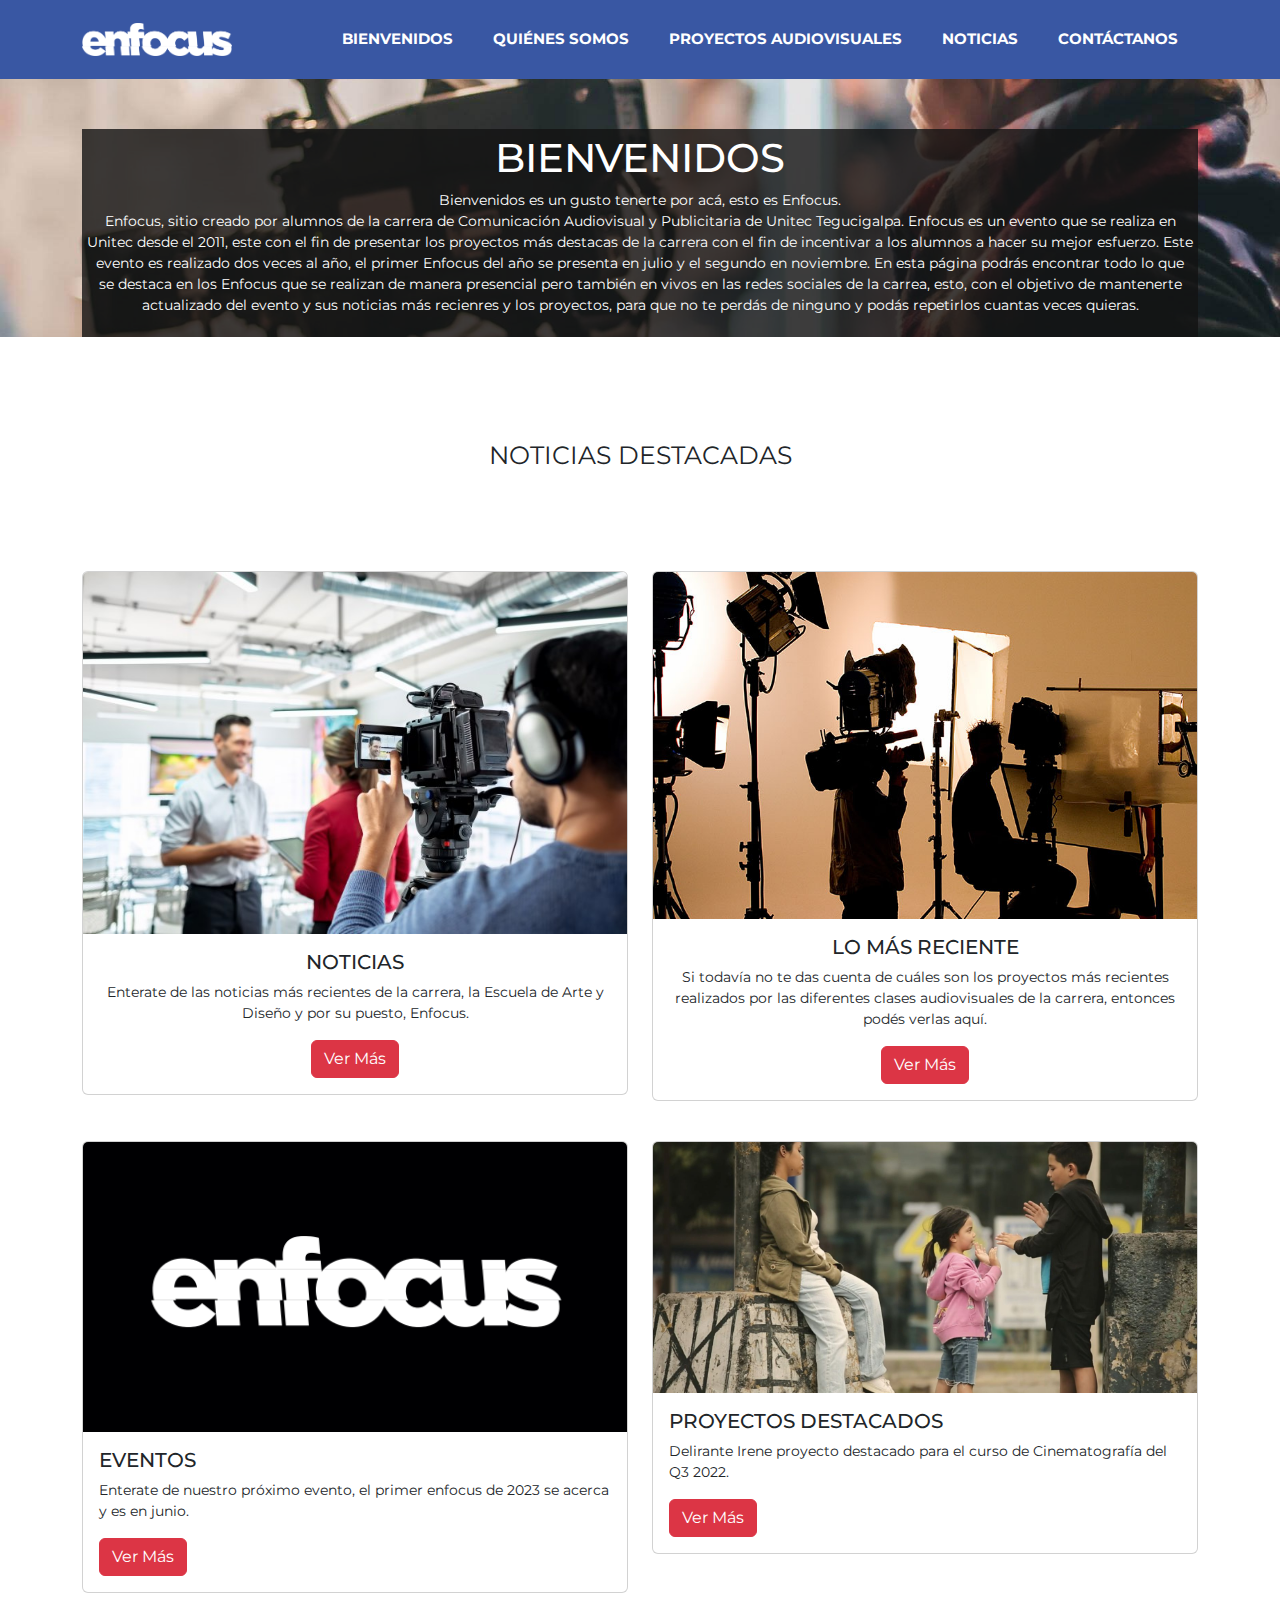
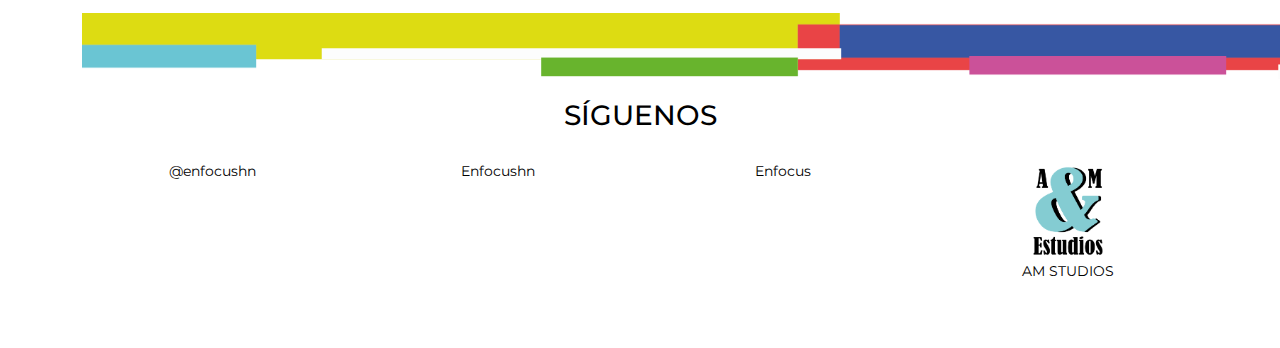
<file: index.html>
<!doctype html>
<html>
<head>
<meta charset="utf-8">
<meta name="viewport" content="width=device-width, initial-scale=1">
<title>Pagina Principal-EnfocusUNITEC</title>
	<link href="css/bootstrap.min.css" rel="stylesheet">
	<link href="css/bootstrap-custom.css" rel="stylesheet">
	<link rel="stylesheet" href="https://maxst.icons8.com/vue-static/landings/line-awesome/line-awesome/1.3.0/css/line-awesome.min.css">
	<link href="css/style.css" rel="stylesheet">
	
	</head>

<body>
	
	<header>
		
	<div class="container"> 
	
		<nav class="navbar navbar-expand-lg navbar-light bg-light">
		<a class="navbar-brand" href="index.html">
			<img src="img/logoenfocus.png" alt="Logo enfocus unitec" class="img-fluid" width="200px">
			</a>
		
		<button class="navbar-toggler" type="button" data-bs-toggle="collapse" 
		data-bs-target="#navbar" aria-controls="navbar" aria-expanded="false" 
		aria-label="Toggle navigation">
		<span class="navbar-toggler-icon"></span>
		</button>
			
		<div class="collapse navbar-collapse" id="navbar">
		<ul class="navbar-nav ms-auto">
		<li class="nav-item active">
	
			
		</li>
		<li class="nav-item">
		<a class="nav-link" href="index.html">Bienvenidos</a>
		</li>
		<li class="nav-item">
		<a class="nav-link" href="quienes-somos.html">Quiénes Somos</a>
		</li>
		<li class="nav-item">
		<a class="nav-link" href="proyectos.html">Proyectos Audiovisuales</a>
		</li>
		<li class="nav-item">
		<a class="nav-link" href="noticias.html">Noticias</a>
		</li>
		<li class="nav-item">
		<a class="nav-link" href="contacto.html">Contáctanos</a>
		</li>
		</ul>
		</div>
		</nav>
			
	</div>
	</header>
	
	
	<section id="homepage">
	<div class="container">
			
		<div id="informacion">
			
			<h1>BIENVENIDOS</h1>
			
			<p>Bienvenidos es un gusto tenerte por acá, esto es Enfocus. <br> Enfocus, sitio creado por alumnos de la carrera de Comunicación Audiovisual y Publicitaria de Unitec Tegucigalpa. Enfocus es un evento que se realiza en Unitec desde el 2011, este con el fin de presentar los proyectos más destacas de la carrera con el fin de incentivar a los alumnos a hacer su mejor esfuerzo. Este evento es realizado dos veces al año, el primer Enfocus del año se presenta en julio y el segundo en noviembre. En esta página podrás encontrar todo lo que se destaca en los Enfocus que se realizan de manera presencial pero también en vivos en las redes sociales de la carrea, esto, con el objetivo de mantenerte actualizado del evento y sus noticias más recienres y los proyectos, para que no te perdás de ninguno y podás repetirlos cuantas veces quieras. </p>
		</div>	
		
		</div>
	</section>
	
	
	<section id="noticias">
	<div class="container">
		<p id="destacadas" align="center">NOTICIAS DESTACADAS</p>
		<div class="row"> 
		
		<article class="col-lg-6 col-sm-12 col-12">
		<div class="card">
  		<img src="img/visual-noticias-1.jpg" class="card-img-top" alt="imghp5" width="100px">
  		<div class="card-body">
   		 	<h5 class="card-title">NOTICIAS</h5>
    		<p class="card-text">Enterate de las noticias más recientes de la carrera, la Escuela de Arte y Diseño y por su puesto, Enfocus.</p>
    		<a href="noticias.html"><button type="button" class="btn btn-danger">Ver Más</button></a>
  		
	</div>
	</div>	
	</article>		
	
		<article class="col-lg-6 col-sm-12 col-12">
		<div class="card">
  		<img src="img/visual-noticias-7.jpg" class="card-img-top" alt="visualnot" width="200px">
  		<div class="card-body">
   		 	<h5 class="card-title">LO MÁS RECIENTE</h5>
    		<p class="card-text">Si todavía no te das cuenta de cuáles son los proyectos más recientes realizados por las diferentes clases audiovisuales de la carrera, entonces podés verlas aquí.</p>
    		<a href="proyectos.html"><button type="button" class="btn btn-danger">Ver Más</button></a>
  	
	</div>
	</div>	
	</article>		
		
	</div>
	</div>
	</section>
	
	<section id="noticias-2">
	<div class="container">
	<div class="row"> 
		
		<article class="col-lg-6 col-sm-12 col-12">
	<div class="card">
  		<img src="img/enfocus-logo.png" class="card-img-top" alt="logo" width="100px">
  		<div class="card-body">
   		 	<h5 class="card-title">EVENTOS</h5>
    		<p class="card-text">Enterate de nuestro próximo evento, el primer enfocus de 2023 se acerca y es en junio.</p>
    		<a href="noticias.html"><button  type="button" class="btn btn-danger">Ver Más</button></a>
  		</div>
	</div>	
	</article>		
		
		<article class="col-lg-6 col-sm-12 col-12">
	<div class="card">
  		<img src="img/delirante-proyecto.jpeg" class="card-img-top" alt="deliranteirene" width="200px">
  		<div class="card-body">
   		 	<h5 class="card-title">PROYECTOS DESTACADOS</h5>
    		<p class="card-text">Delirante Irene proyecto destacado para el curso de Cinematografía del Q3 2022.</p>
    		<a href="proyectos.html"><button type="button" class="btn btn-danger">Ver Más</button></a>
  		</div>
	</div>	
	</article>		
		
		</div>
		</div>
	</section>
	
	<footer>
	
		<section id="grafismo">
			<div class="container">
			<img src="img/enfocusgrafismo2_Mesa de trabajo 1.png" alt="enfocusgraf" width="1350">
			</div>
		</section>
		
		<section id="redes">
		<div class="container">
			
		<h3 class="pfs">SÍGUENOS</h3>
			
			<div class="row">
			<article class="col-lg-3 col-sm-6 col-12">
	
				<a href="https://www.instagram.com/asociacioncayp/" class="icon"><i class="lab la-instagram"></i></a>
			
				<p>@enfocushn</p>
					
			</article>
			
			<article class="col-lg-3 col-sm-6 col-12">
				<a  href="https://www.facebook.com/asociacion.creativos" class="icon"><i class="lab la-facebook-f"></i></a>
				
				<p>Enfocushn</p>
			</article>
				
			<article class="col-lg-3 col-sm-6 col-12">
				<a href="https://www.youtube.com/@UNITECineyTV" class="icon"><i class="lab la-youtube"></i></a> 
				
				<p>Enfocus</p>
				

			</article>
				
				<article class="col-lg-3 col-sm-6 col-12">
				<img src="img/logo-agencia_Mesa de trabajo 1.png" alt="logoagencia" width="100px">
				<p>AM STUDIOS</p>
			</article>
			
		</div>
		</div>
		</section>
	
	
	</footer>
	
	<script src="js/jquery.min.js"></script>
	<script src="js/bootstrap.min.js"></script>
	
</body>
</html>
</file>
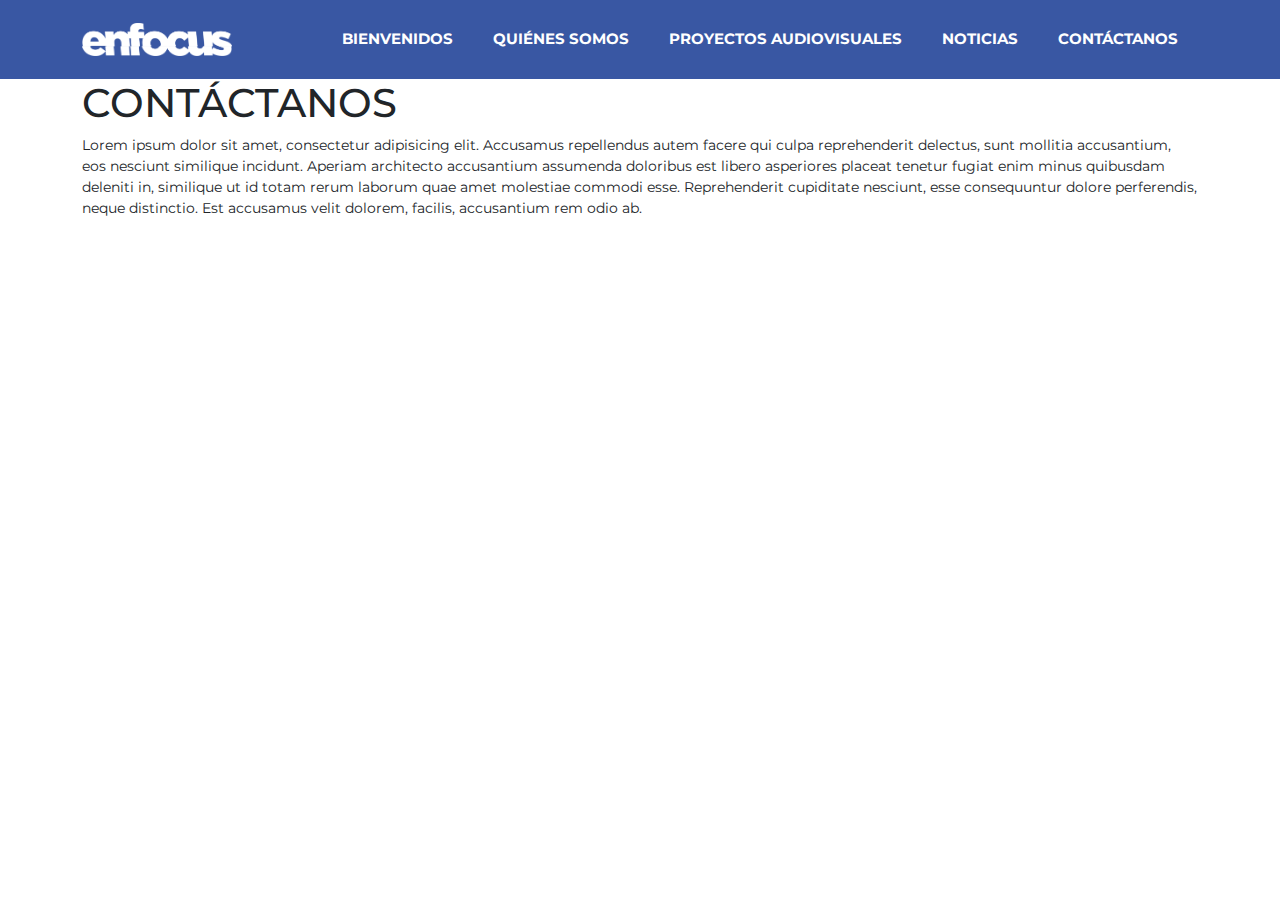
<file: contacto.html>
<!doctype html>
<html>
<head>
<meta charset="utf-8">
<meta name="viewport" content="width=device-width, initial-scale=1">
<title>Contacto-Enfocus</title>
	<link href="css/bootstrap.min.css" rel="stylesheet">
	<link href="css/bootstrap-custom.css" rel="stylesheet">
	<link href="css/style.css" rel="stylesheet">
	
</head>

<body>
	
	<header>
		
	<div class="container"> 
	
		<nav class="navbar navbar-expand-lg navbar-light bg-light">
		<a class="navbar-brand" href="index.html">
			<img src="img/logoenfocus.png" alt="Logo enfocus unitec" class="img-fluid" width="200px">
			</a>
		
		<button class="navbar-toggler" type="button" data-bs-toggle="collapse" 
		data-bs-target="#navbar" aria-controls="navbar" aria-expanded="false" 
		aria-label="Toggle navigation">
		<span class="navbar-toggler-icon"></span>
		</button>
			
		<div class="collapse navbar-collapse" id="navbar">
		<ul class="navbar-nav ms-auto">
		<li class="nav-item active">
		
			
		</li>
		<li class="nav-item">
		<a class="nav-link" href="index.html">Bienvenidos</a>
		</li>
		<li class="nav-item">
		<a class="nav-link" href="quienes-somos.html">Quiénes Somos</a>
		</li>
		<li class="nav-item">
		<a class="nav-link" href="proyectos.html">Proyectos Audiovisuales</a>
		</li>
		<li class="nav-item">
		<a class="nav-link" href="noticias.html">Noticias</a>
		</li>
		<li class="nav-item">
		<a class="nav-link" href="contacto.html">Contáctanos</a>
		</li>
		</ul>
		</div>
		</nav>
			
	</div>
	</header>
	
	<section id="informacion-contacto">
	<div class="container">
			
			<h1>CONTÁCTANOS</h1>
			
			<p>Lorem ipsum dolor sit amet, consectetur adipisicing elit. Accusamus repellendus autem facere qui culpa reprehenderit delectus, sunt mollitia accusantium, eos nesciunt similique incidunt. Aperiam architecto accusantium assumenda doloribus est libero asperiores placeat tenetur fugiat enim minus quibusdam deleniti in, similique ut id totam rerum laborum quae amet molestiae commodi esse. Reprehenderit cupiditate nesciunt, esse consequuntur dolore perferendis, neque distinctio. Est accusamus velit dolorem, facilis, accusantium rem odio ab.</p>
		
		</div>	
		</section>
	
</body>
</html>
</file>
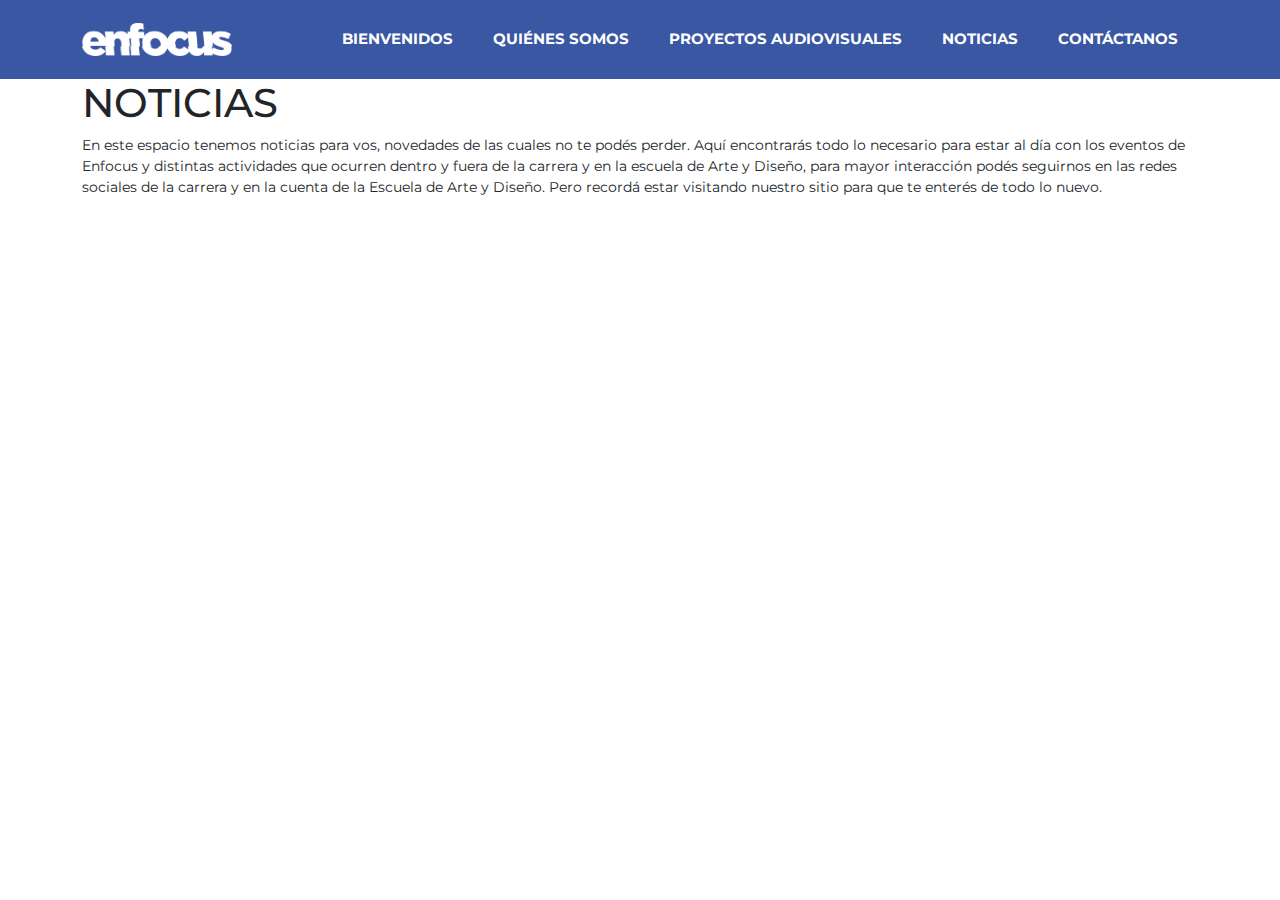
<file: noticias.html>
<!doctype html>
<html>
<head>
<meta charset="utf-8">
<meta name="viewport" content="width=device-width, initial-scale=1">
<title>Noticias-Enfocus</title>
	<link href="css/bootstrap.min.css" rel="stylesheet">
	<link href="css/bootstrap-custom.css" rel="stylesheet">
	<link href="css/style.css" rel="stylesheet">
</head>

<body>
	
	<header>
		
	<div class="container"> 
	
		<nav class="navbar navbar-expand-lg navbar-light bg-light">
		<a class="navbar-brand" href="index-engage.html">
			<img src="img/logoenfocus.png" alt="Logo enfocus unitec" class="img-fluid" width="200px">
			</a>
		
		<button class="navbar-toggler" type="button" data-bs-toggle="collapse" 
		data-bs-target="#navbar" aria-controls="navbar" aria-expanded="false" 
		aria-label="Toggle navigation">
		<span class="navbar-toggler-icon"></span>
		</button>
			
		<div class="collapse navbar-collapse" id="navbar">
		<ul class="navbar-nav ms-auto">
		<li class="nav-item active">

			
		</li>
		<li class="nav-item">
		<a class="nav-link" href="index.html">Bienvenidos</a>
		</li>
		<li class="nav-item">
		<a class="nav-link" href="quienes-somos.html">Quiénes Somos</a>
		</li>
		<li class="nav-item">
		<a class="nav-link" href="proyectos.html">Proyectos Audiovisuales</a>
		</li>
		<li class="nav-item">
		<a class="nav-link" href="noticias.html">Noticias</a>
		</li>
		<li class="nav-item">
		<a class="nav-link" href="contacto.html">Contáctanos</a>
		</li>
		</ul>
		</div>
		</nav>
			
	</div>
	</header>
	
	<section id="informacion-noticias">
	<div class="container">
			
			<h1>NOTICIAS</h1>
			
			<p>En este espacio tenemos noticias para vos, novedades de las cuales no te podés perder. Aquí encontrarás todo lo necesario para estar al día con los eventos de Enfocus y distintas actividades que ocurren dentro y fuera de la carrera y en la escuela de Arte y Diseño, para mayor interacción podés seguirnos en las redes sociales de la carrera y en la cuenta de la Escuela de Arte y Diseño. Pero recordá estar visitando nuestro sitio para que te enterés de todo lo nuevo.</p>
		
		</div>	
		</section>
	
</body>
</html>
</file>
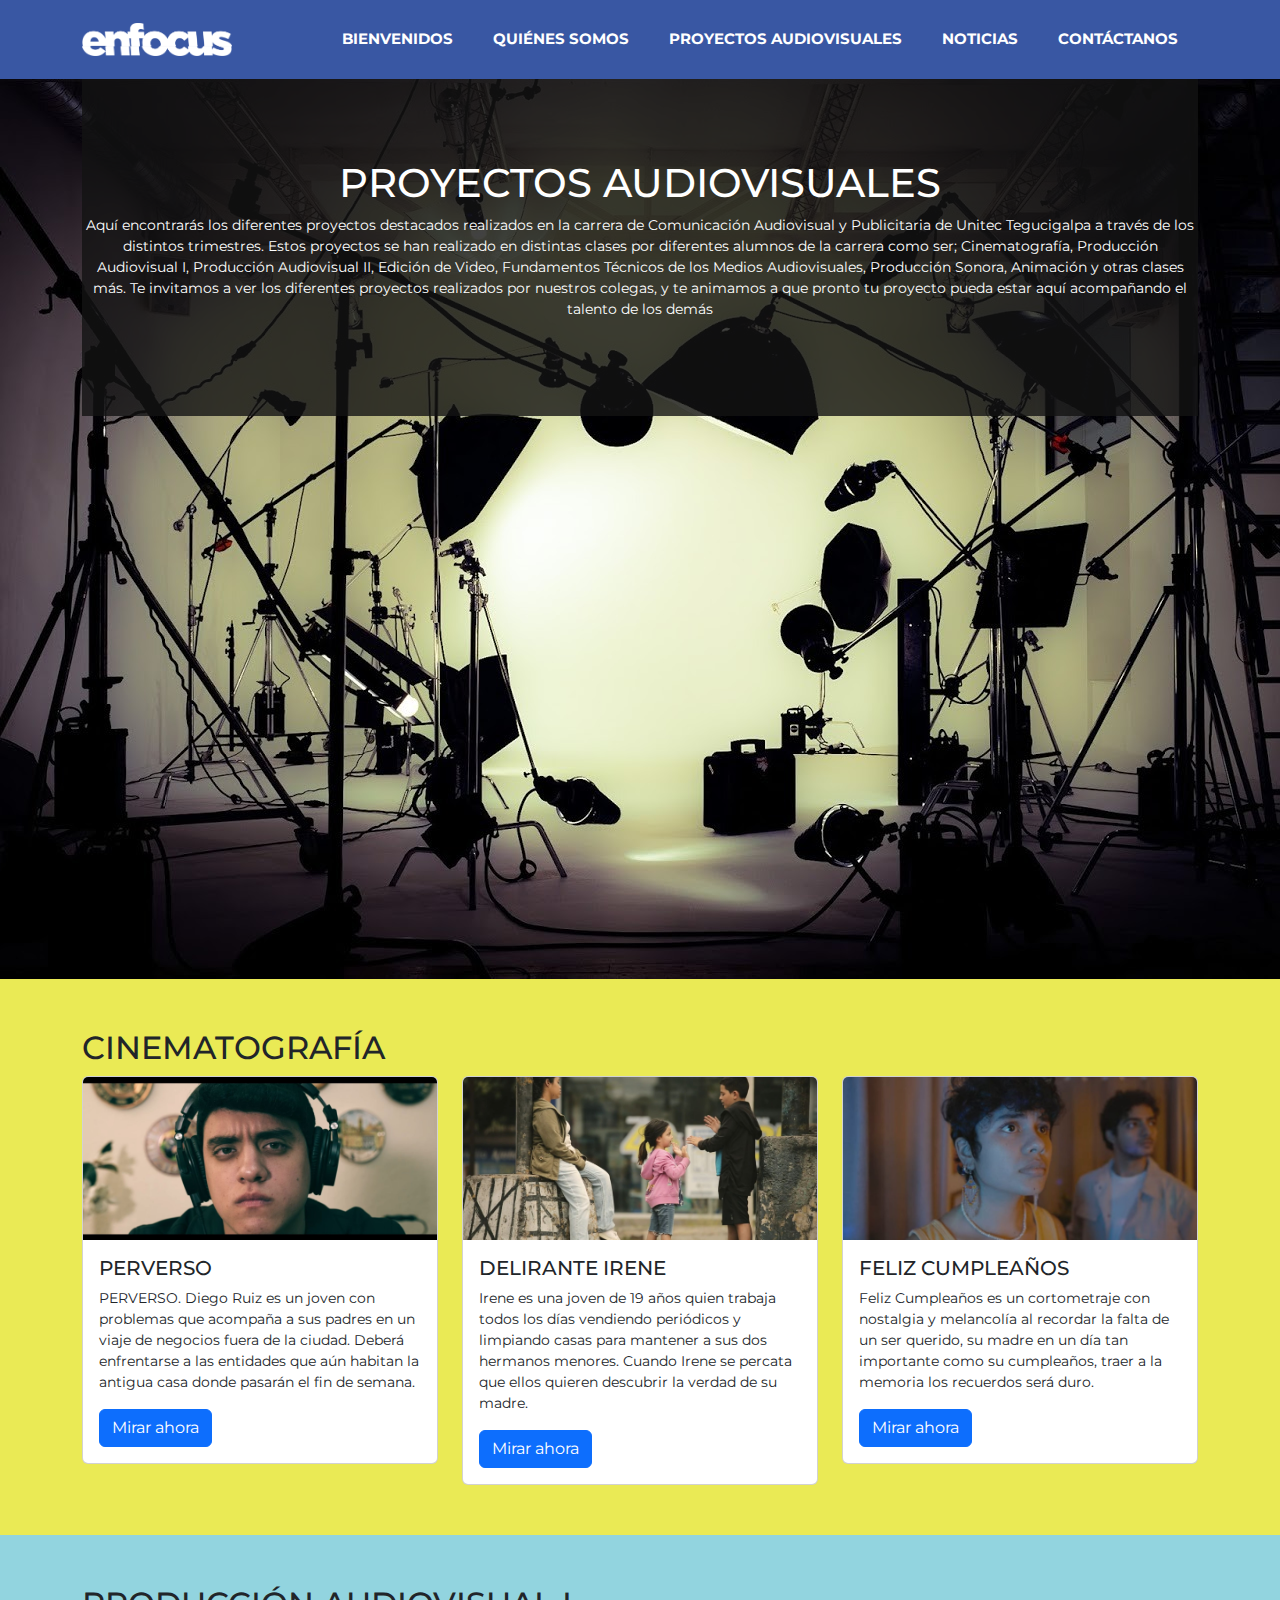
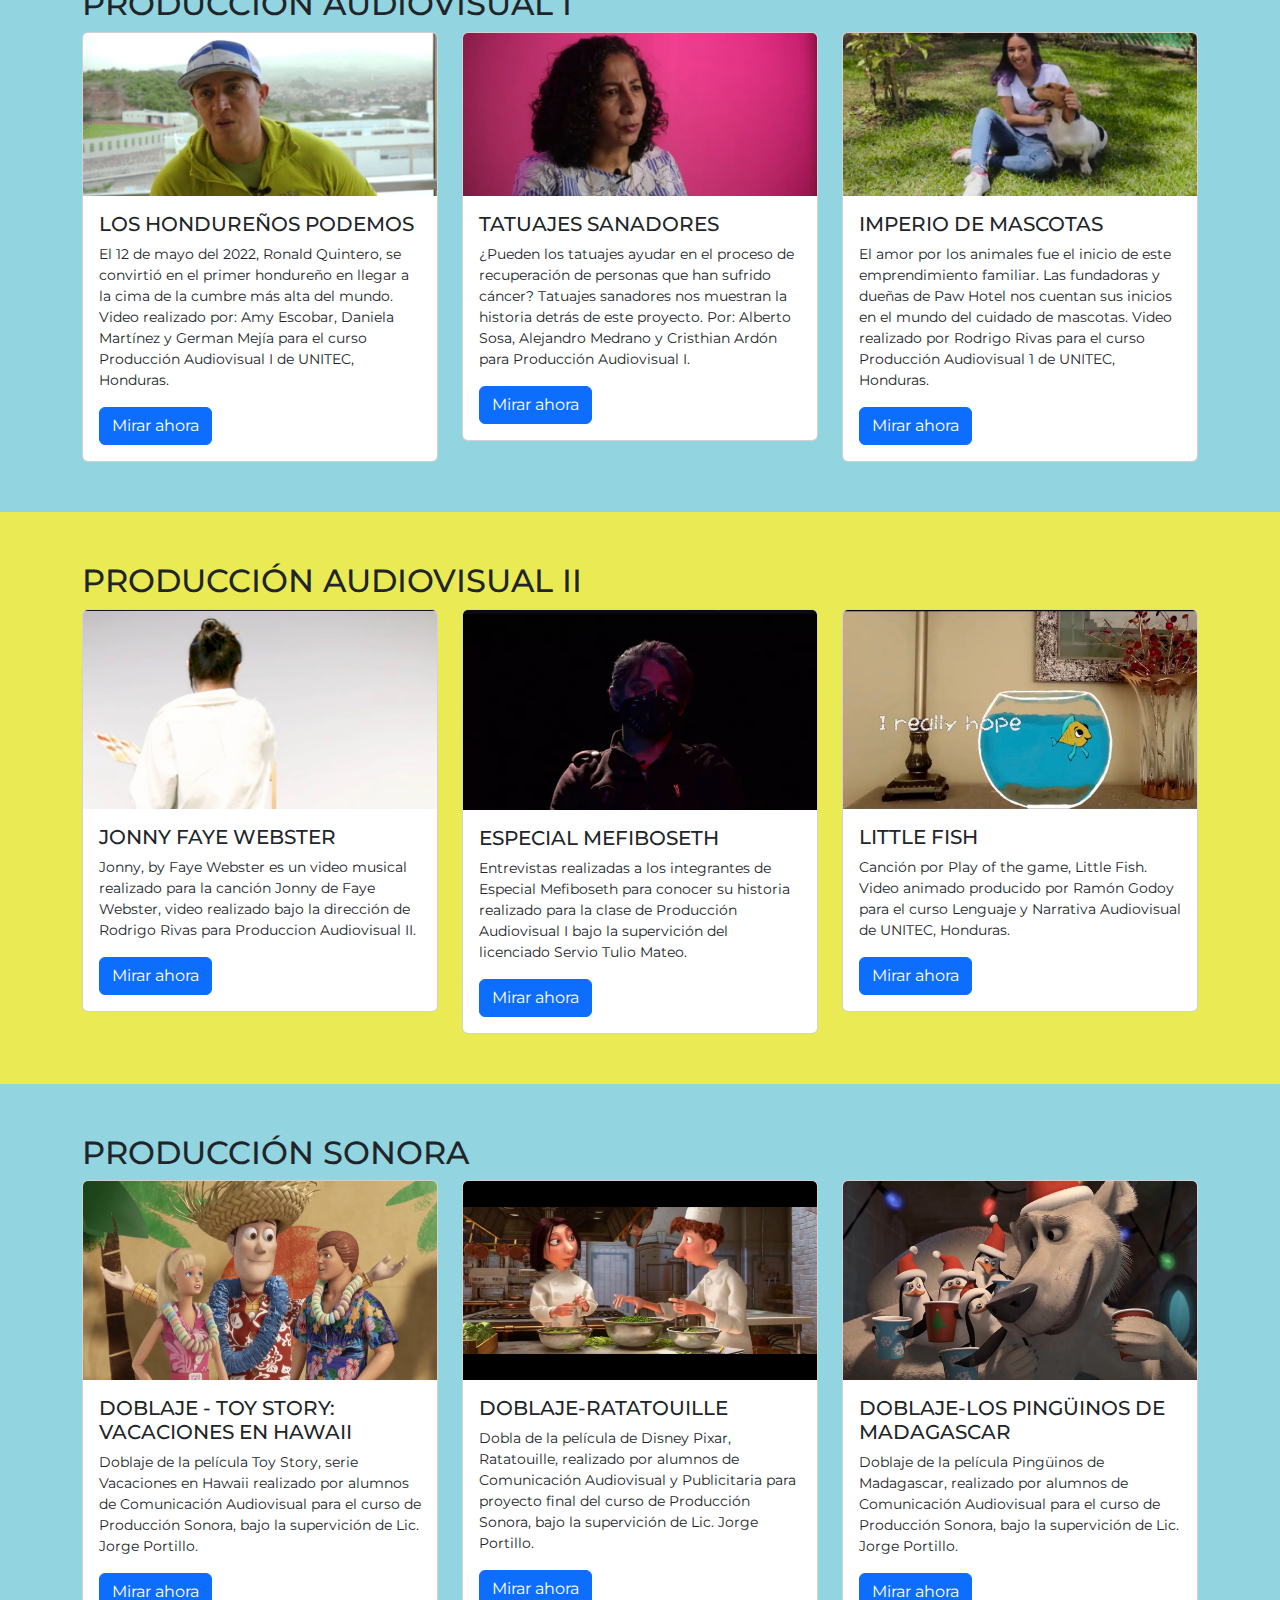
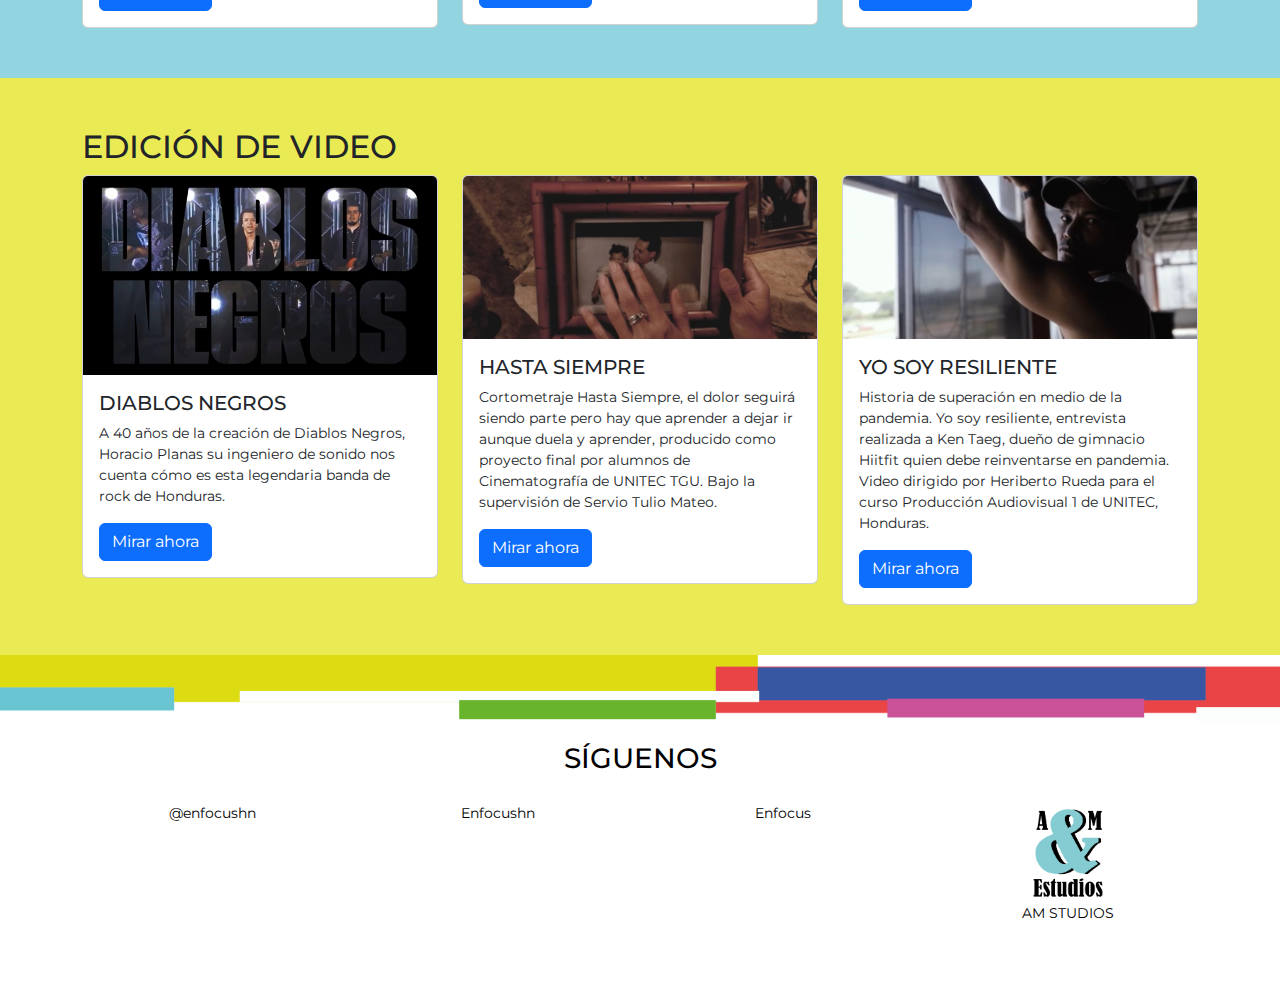
<file: proyectos.html>
<!doctype html>
<html>
<head>
<meta charset="utf-8">
<meta name="viewport" content="width=device-width, initial-scale=1">
<title>Pagina Proyectos Audiovisuales-Enfocus</title>
	<link href="css/bootstrap.min.css" rel="stylesheet">
	<link href="css/bootstrap-custom.css" rel="stylesheet">
	<link href="css/style.css" rel="stylesheet">
	<link rel="stylesheet" href="https://maxst.icons8.com/vue-static/landings/line-awesome/line-awesome/1.3.0/css/line-awesome.min.css">
</head>

<body>
	
	<header>
		
	<div class="container"> 
	
		<nav class="navbar navbar-expand-lg navbar-light bg-light">
		<a class="navbar-brand" href="index.html">
			<img src="img/logoenfocus.png" alt="Logo enfocus unitec" class="img-fluid" width="200px">
			</a>
		
		<button class="navbar-toggler" type="button" data-bs-toggle="collapse" 
		data-bs-target="#navbar" aria-controls="navbar" aria-expanded="false" 
		aria-label="Toggle navigation">
		<span class="navbar-toggler-icon"></span>
		</button>
			
		<div class="collapse navbar-collapse" id="navbar">
		<ul class="navbar-nav ms-auto">
		<li class="nav-item active">
		
			
		</li>
		<li class="nav-item">
		<a class="nav-link" href="index.html">Bienvenidos</a>
		</li>
		<li class="nav-item">
		<a class="nav-link" href="quienes-somos.html">Quiénes Somos</a>
		</li>
		<li class="nav-item">
		<a class="nav-link" href="proyectos.html">Proyectos Audiovisuales</a>
		</li>
		<li class="nav-item">
		<a class="nav-link" href="noticias.html">Noticias</a>
		</li>
		<li class="nav-item">
		<a class="nav-link" href="contacto.html">Contáctanos</a>
		</li>
		</ul>
		</div>
		</nav>
			
	</div>
	</header>
	
	<section id="proyectos-audiovisuales">
	<div class="container">
		
		<div id="informacion-proyectos">
		
			<h1>PROYECTOS AUDIOVISUALES</h1>
			
			<p>Aquí encontrarás los diferentes proyectos destacados realizados en la carrera de Comunicación Audiovisual y Publicitaria de Unitec Tegucigalpa a través de los distintos trimestres. Estos proyectos se han realizado en distintas clases por diferentes alumnos de la carrera como ser; Cinematografía, Producción Audiovisual I, Producción Audiovisual II, Edición de Video, Fundamentos Técnicos de los Medios Audiovisuales, Producción Sonora, Animación y otras clases más. Te invitamos a ver los diferentes proyectos realizados por nuestros colegas, y te animamos a que pronto tu proyecto pueda estar aquí acompañando el talento de los demás </p>
		
		</div>
		</div>
		</section>
		
	<section id="cinematografia">
	<div class="container">
		
		<h2>CINEMATOGRAFÍA</h2>
		
		<div class="row"> 
		
		<article class="col-lg-4 col-sm-12 col-12">
		<div class="card">
  		<img src="img/perverso-proyecto.jpeg" class="card-img-top" alt="imgproyectos1" width="100px">
  		<div class="card-body">
   		 	<h5 class="card-title">PERVERSO</h5>
    		<p class="card-text">PERVERSO. Diego Ruiz es un joven con problemas que acompaña a sus padres en un viaje de negocios fuera de la ciudad. Deberá enfrentarse a las entidades que aún habitan la antigua casa donde pasarán el fin de semana.</p>
    		<a href="https://youtu.be/rA5ayjFnpYE"><button type="button" class="btn btn-primary">Mirar ahora</button></a>
  		</div>
		</div>	
		</article>	
			
		
		<article class="col-lg-4 col-sm-12 col-12">
		<div class="card">
  		<img src="img/delirante-proyecto.jpeg" class="card-img-top" alt="imgproyectos2" width="100px">
  		<div class="card-body">
   		 	<h5 class="card-title">DELIRANTE IRENE</h5>
    		<p class="card-text">Irene es una joven de 19 años quien trabaja todos los días vendiendo periódicos y limpiando casas para mantener a sus dos hermanos menores. Cuando Irene se percata que ellos quieren descubrir la verdad de su madre.</p>
    		<button type="button" class="btn btn-primary">Mirar ahora</button> 
  		</div>
		</div>	
		</article>	
		
		<article class="col-lg-4 col-sm-12 col-12">
		<div class="card">
  		<img src="img/felizcumple-proyecto.jpeg" class="card-img-top" alt="imgproyectos3" width="100px">
  		<div class="card-body">
   		 	<h5 class="card-title">FELIZ CUMPLEAÑOS</h5>
    		<p class="card-text">Feliz Cumpleaños es un cortometraje con nostalgia y melancolía al recordar la falta de un ser querido, su madre en un día tan importante como su cumpleaños, traer a la memoria los recuerdos será duro.</p>
    		<button type="button" class="btn btn-primary">Mirar ahora</button> 
  		</div>
		</div>	
		</article>		
	
		
	</div>
	</div>
	</section>
		
	
	<section id="produccion1">
	<div class="container">
		
		<h2>PRODUCCIÓN AUDIOVISUAL I</h2>
		
		
		<div class="row"> 
		
		<article class="col-lg-4 col-sm-12 col-12">
		<div class="card">
  		<img src="img/loshondureños-proyecto.jpeg" class="card-img-top" alt="imgproyectos4" width="100px">
  		<div class="card-body">
   		 	<h5 class="card-title">LOS HONDUREÑOS PODEMOS</h5>
    		<p class="card-text"> El 12 de mayo del 2022, Ronald Quintero, se convirtió en el primer hondureño en llegar a la cima de la cumbre más alta del mundo.
			Video realizado por: Amy Escobar, Daniela Martínez y German Mejía para el curso Producción Audiovisual I de UNITEC, Honduras.</p>
    		<button type="button" class="btn btn-primary">Mirar ahora</button> 
  		</div>
		</div>	
		</article>	
			
		
		<article class="col-lg-4 col-sm-12 col-12">
		<div class="card">
  		<img src="img/tatuajes-proyecto.jpeg" class="card-img-top" alt="imgproyectos5" width="100px">
			
  		<div class="card-body">
   		 	<h5 class="card-title">TATUAJES SANADORES</h5>
    		<p class="card-text">¿Pueden los tatuajes ayudar en el proceso de recuperación de personas que han sufrido cáncer? Tatuajes sanadores nos muestran la historia detrás de este proyecto. Por: Alberto Sosa, Alejandro Medrano y Cristhian Ardón para Producción Audiovisual I.</p>
    		<button type="button" class="btn btn-primary">Mirar ahora</button> 
  		</div>
		</div>	
		</article>	
		
		<article class="col-lg-4 col-sm-12 col-12">
		<div class="card">
  		<img src="img/imperiomascotas-proyecto.jpeg" class="card-img-top" alt="imgproyectos6" width="100px">
  		<div class="card-body">
   		 	<h5 class="card-title">IMPERIO DE MASCOTAS</h5>
    		<p class="card-text">El amor por los animales fue el inicio de este emprendimiento familiar. Las fundadoras y dueñas de Paw Hotel nos cuentan sus inicios en el mundo del cuidado de mascotas. Video realizado por Rodrigo Rivas para el curso Producción Audiovisual 1 de UNITEC, Honduras.</p>
    		<button type="button" class="btn btn-primary">Mirar ahora</button> 
  		</div>
		</div>	
		</article>		
	
		
	</div>
	</div>
	</section>
	
	<section id="produccion2">
	<div class="container">
		
		<h2>PRODUCCIÓN AUDIOVISUAL II</h2>
		
		<div class="row"> 
		
		<article class="col-lg-4 col-sm-12 col-12">
		<div class="card">
  		<img src="img/Jonny-Faye Webster.jpeg" class="card-img-top" alt="imgproyectos7" width="100px">
  		<div class="card-body">
   		 	<h5 class="card-title">JONNY FAYE WEBSTER</h5>
    		<p class="card-text">Jonny, by Faye Webster es un video musical realizado para la canción Jonny de Faye Webster, video realizado bajo la dirección de Rodrigo Rivas para Produccion Audiovisual II.</p>
    		<button type="button" class="btn btn-primary">Mirar ahora</button> 
  		</div>
		</div>	
		</article>	
			
		
		<article class="col-lg-4 col-sm-12 col-12">
		<div class="card">
  		<img src="img/Especial-Mefiboseth.jpeg" class="card-img-top" alt="imgproyectos8" width="100px">
			
  		<div class="card-body">
   		 	<h5 class="card-title">ESPECIAL MEFIBOSETH</h5>
    		<p class="card-text">Entrevistas realizadas a los integrantes de Especial Mefiboseth para conocer su historia realizado para la clase de Producción Audiovisual I bajo la supervición del licenciado Servio Tulio Mateo.</p>
    		<button type="button" class="btn btn-primary">Mirar ahora</button> 
  		</div>
		</div>	
		</article>	
		
		<article class="col-lg-4 col-sm-12 col-12">
		<div class="card">
  		<img src="img/Little Fish.jpeg" class="card-img-top" alt="imgproyectos9" width="100px">
  		<div class="card-body">
   		 	<h5 class="card-title">LITTLE FISH</h5>
    		<p class="card-text">Canción por Play of the game, Little Fish. Video animado producido por Ramón Godoy para el curso Lenguaje y Narrativa Audiovisual de UNITEC, Honduras.</p>
    		<button type="button" class="btn btn-primary">Mirar ahora</button> 
  		</div>
		</div>	
		</article>		
	
		
	</div>
	</div>
	</section>
	
			<section id="produccionsonora">
			<div class="container">
		
		<h2>PRODUCCIÓN SONORA</h2>
			
		
		<div class="row"> 
		
		<article class="col-lg-4 col-sm-12 col-12">
		<div class="card">
  		<img src="img/toystory-proyecto.jpeg" class="card-img-top" alt="imgproyectos13" width="100px">
  		<div class="card-body">
   		 	<h5 class="card-title">DOBLAJE - TOY STORY: VACACIONES EN HAWAII</h5>
    		<p class="card-text">Doblaje de la película Toy Story, serie Vacaciones en Hawaii realizado por alumnos de Comunicación Audiovisual para el curso de Producción Sonora, bajo la supervición de Lic. Jorge Portillo.</p>
    		<button type="button" class="btn btn-primary">Mirar ahora</button> 
  		</div>
		</div>	
		</article>	
			
		
		<article class="col-lg-4 col-sm-12 col-12">
		<div class="card">
  		<img src="img/ratatouille-proyecto.jpeg" class="card-img-top" alt="imgproyectos14" width="100px">
			
  		<div class="card-body">
   		 	<h5 class="card-title">DOBLAJE-RATATOUILLE</h5>
    		<p class="card-text">Dobla de la película de Disney Pixar, Ratatouille, realizado por alumnos de Comunicación Audiovisual y Publicitaria para proyecto final  del curso de Producción Sonora, bajo la supervición de Lic. Jorge Portillo. </p>
    		<button type="button" class="btn btn-primary">Mirar ahora</button> 
  		</div>
		</div>	
		</article>	
		
		<article class="col-lg-4 col-sm-12 col-12">
		<div class="card">
  		<img src="img/pinguinos-proyecto.jpeg" class="card-img-top" alt="imgproyectos15" width="100px">
  		<div class="card-body">
   		 	<h5 class="card-title">DOBLAJE-LOS PINGÜINOS DE MADAGASCAR</h5>
    		<p class="card-text">Doblaje de la película Pingüinos de Madagascar, realizado por alumnos de Comunicación Audiovisual para el curso de Producción Sonora, bajo la supervición de Lic. Jorge Portillo.</p>
    		<button type="button" class="btn btn-primary">Mirar ahora</button> 
  		</div>
		</div>	
		</article>		
	
		
	</div>
	</div>
	</section>
	
	
		<section id="edicionvideo">
	<div class="container">
		
		<h2>EDICIÓN DE VIDEO</h2>
		
		<div class="row"> 
		
		<article class="col-lg-4 col-sm-12 col-12">
		<div class="card">
  		<img src="img/diablos-proyecto.jpeg" class="card-img-top" alt="imgproyectos10" width="100px">
  		<div class="card-body">
   		 	<h5 class="card-title">DIABLOS NEGROS</h5>
    		<p class="card-text">A 40 años de la creación de Diablos Negros, Horacio Planas su ingeniero de sonido nos cuenta cómo es esta legendaria banda de rock de Honduras.</p>
    		<button type="button" class="btn btn-primary">Mirar ahora</button> 
  		</div>
		</div>	
		</article>	
			
		
		<article class="col-lg-4 col-sm-12 col-12">
		<div class="card">
  		<img src="img/siempre-proyecto.jpeg" class="card-img-top" alt="imgproyectos11" width="100px">
			
  		<div class="card-body">
   		 	<h5 class="card-title">HASTA SIEMPRE</h5>
    		<p class="card-text">Cortometraje Hasta Siempre, el dolor seguirá siendo parte pero hay que aprender a dejar ir aunque duela y aprender, producido como proyecto final por alumnos de Cinematografía de UNITEC TGU. Bajo la supervisión de Servio Tulio Mateo.</p>
    		<button type="button" class="btn btn-primary">Mirar ahora</button> 
  		</div>
		</div>	
		</article>	
		
		<article class="col-lg-4 col-sm-12 col-12">
		<div class="card">
  		<img src="img/resiliente-proyecto.jpeg" class="card-img-top" alt="imgproyectos12" width="100px">
  		<div class="card-body">
   		 	<h5 class="card-title">YO SOY RESILIENTE</h5>
    		<p class="card-text">Historia de superación en medio de la pandemia. Yo soy resiliente, entrevista realizada a Ken Taeg, dueño de gimnacio Hiitfit quien debe reinventarse en pandemia.
			Video dirigido por Heriberto Rueda para el curso Producción Audiovisual 1 de UNITEC, Honduras.</p>
    		<button type="button" class="btn btn-primary">Mirar ahora</button> 
  		</div>
		</div>	
		</article>		
	
		
	</div>
	</div>
	</section>
	
		
	<footer>
	
		<section id="grafismo">
			<img src="img/enfocusgrafismo2_Mesa de trabajo 1.png" alt="enfocusgraf" width="1350">
		</section>
		
		<section id="redes">
		<div class="container">
			
		<h3 class="pfs">SÍGUENOS</h3>
			
			<div class="row">
			<article class="col-lg-3 col-sm-6 col-12">
	
				<a href="https://www.instagram.com/asociacioncayp/" class="icon"><i class="lab la-instagram"></i></a>
			
				<p>@enfocushn</p>
					
			</article>
			
			<article class="col-lg-3 col-sm-6 col-12">
				<a  href="https://www.facebook.com/asociacion.creativos" class="icon"><i class="lab la-facebook-f"></i></a>
				
				<p>Enfocushn</p>
			</article>
				
			<article class="col-lg-3 col-sm-6 col-12">
				<a href="https://www.youtube.com/@UNITECineyTV" class="icon"><i class="lab la-youtube"></i></a> 
				
				<p>Enfocus</p>
				

			</article>
				
				<article class="col-lg-3 col-sm-6 col-12">
				<img src="img/logo-agencia_Mesa de trabajo 1.png" alt="logoagencia" width="100px">
				<p>AM STUDIOS</p>
			</article>
			
		</div>
		</div>
		</section>
	
	
	</footer>
	
	<script src="js/jquery.min.js"></script>
	<script src="js/bootstrap.min.js"></script>
	
</body>
</html>
</file>
<file: css/style.css>
@import url('https://fonts.googleapis.com/css2?family=Montserrat:wght@400;500;600;800;900&family=Open+Sans:wght@300;500;600;700;800&display=swap');

:root{
	--color-hover-menu: #000;
	--color-blanco:#fff;
	--color-negro:#000;
}



header{
	background-color: #3957a3;
	padding: 10px;
	color:#FFFFFF;
	text-align:center;
}



body{
	font-family: 'Montserrat', sans-serif;
	font-size: 14px;
}

#homepage{
	background-image: url("../img/fondo-homepage1.jpg");
	background-position:center;
	background-repeat: no-repeat;
	background-size: cover;
	padding-top: 50px;
	color:#FFFFFF;
}

#destacadas{
font-size: 25px;	
padding: 80px 40px;	
}

#informacion{
	background-color: rgba(19,19,19,0.80);
	color:#FFFFFF;
	padding: 5px;
	text-align: center;
}

#noticias{
	text-align: center;
	align-items: center;
	padding: 20px;
	
}

#noticias-2{
	padding: 20px;
}

footer{
	background-color: #FFFFFF;
	color: #000000;
	align-items: center;
	text-align: center;
	padding-bottom: 50px;
	
}

.ph1{
	padding-top: 20px;
	padding-left: 80px;
}


.ph2{
	padding-top: 20px;
	padding-left: 80px;
}


.ph3{
	padding-top: 20px;
	padding-left: 80px;
}

.phl{
	padding-top: 6px;
}

.pfs{
	
	text-align: center;
	padding-top: 20px;
	padding-bottom: 20px;
}


#proyectos-audiovisuales{
	background-image: url("../img/fondo-proyectos2.jpeg");
	background-position:center;
	background-repeat: no-repeat;
	background-size:cover;
	height: 100vh;
	color:#FFFFFF;
}

#cinematografia{
	background-color:hsla(60,99%,44%,0.67);
	padding-top: 50px;
	padding-bottom: 50px;

}

#produccion1{
	background-color: hsla(188,54%,63%,0.75);
	padding-top: 50px;
	padding-bottom: 50px;

}
#produccion2{
background-color:hsla(60,99%,44%,0.67);
	padding-top: 50px;
	padding-bottom: 50px;

}

#produccionsonora{
background-color: hsla(188,54%,63%,0.75);	
	padding-top: 50px;
	padding-bottom: 50px;

}

#edicionvideo{
background-color:hsla(60,99%,44%,0.67);	
	padding-top: 50px;
	padding-bottom: 50px;

}

#informacion-proyectos{
	background-color: rgba(19,19,19,0.80);
	color:#FFFFFF;
	text-align: center;
	padding-top: 80px;
	padding-bottom: 80px;
	align-content: center;
	position: relative;
}

#redes{
	color:var(--color-negro);
	
}

.icon {
  font-size: 50px;
}


#quienessomos{
	background-image: url("../../Proyecto Enfocus/img/fondo-quienes3.jpg");
	background-position:center;
	background-repeat: no-repeat;
	background-size: cover;
	padding-top: 50px;
	color:#FFFFFF;
	padding-bottom: 50px;
}

#informacion-quienessomos{
	background-color: rgba(19,19,19,0.80);
	color:#FFFFFF;
	padding: 70px;
	padding: 70px;
	text-align: center;
}

#origenes{
	padding: 70px;
	color: #FFFFFF;
	background-color: #000000;
	background-image: url("../../Proyecto Enfocus/img/img-quienes4.jpg");
	background-position:center;
	background-repeat: no-repeat;
	background-size: cover;
	
}

#informacion-origenes{
	background-color: rgba(19,19,19,0.80);
	color:#FFFFFF;
	padding: 50px;
}

#actividades{
	padding: 50px;
	color: #FFFFFF;
	background-color: #000000;
	background-image: url("../../Proyecto Enfocus/img/img-quienes.jpg");
	background-position:center;
	background-repeat: no-repeat;
	background-size: cover;
	
}

#informacion-actividades{
	background-color: rgba(19,19,19,0.80);
	color:#FFFFFF;
	padding: 50px;
	text-align: right;
}

#evento{
	padding: 50px;
	color: #FFFFFF;
	background-color: #CA5299;
	text-align: center;
	
}

.qsh{
	padding: 20px;
	text-align: left;
}

.qsh2{
	padding: 20px;
	text-align: right;
}
</file>
